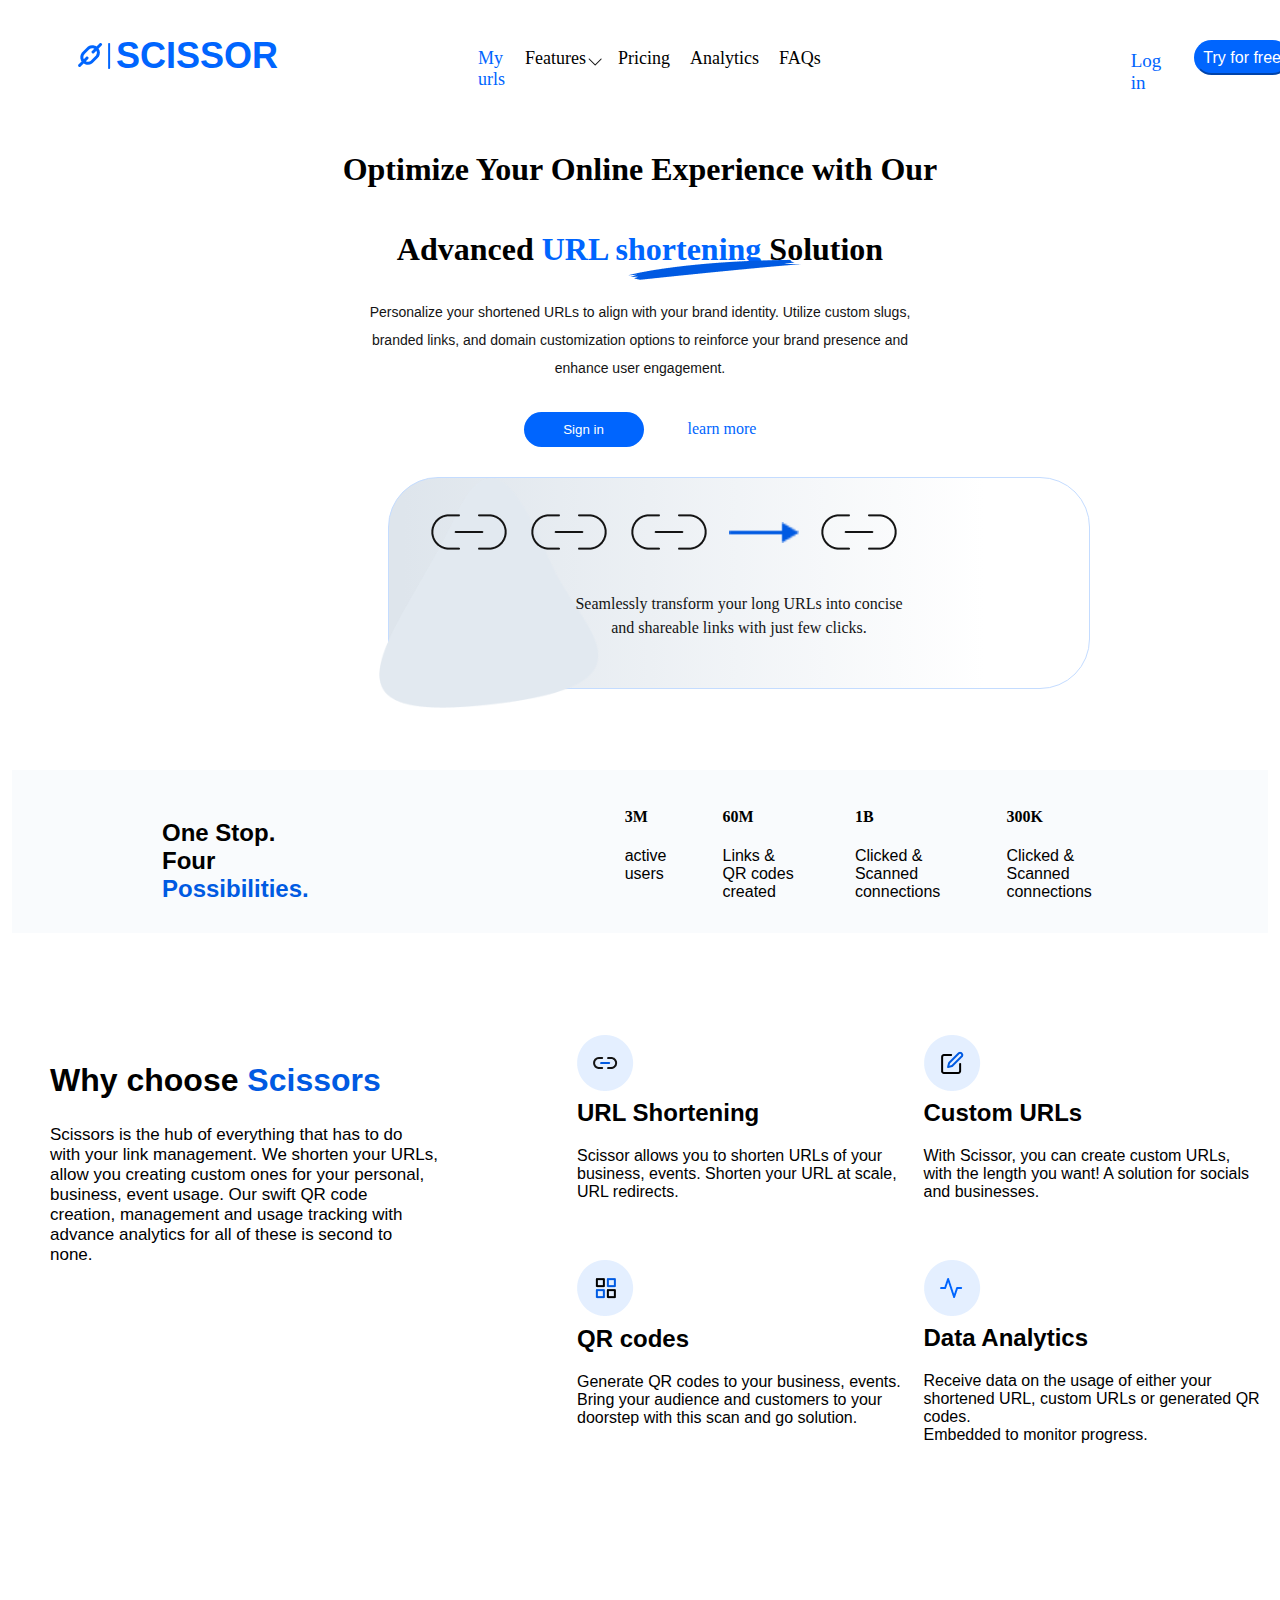
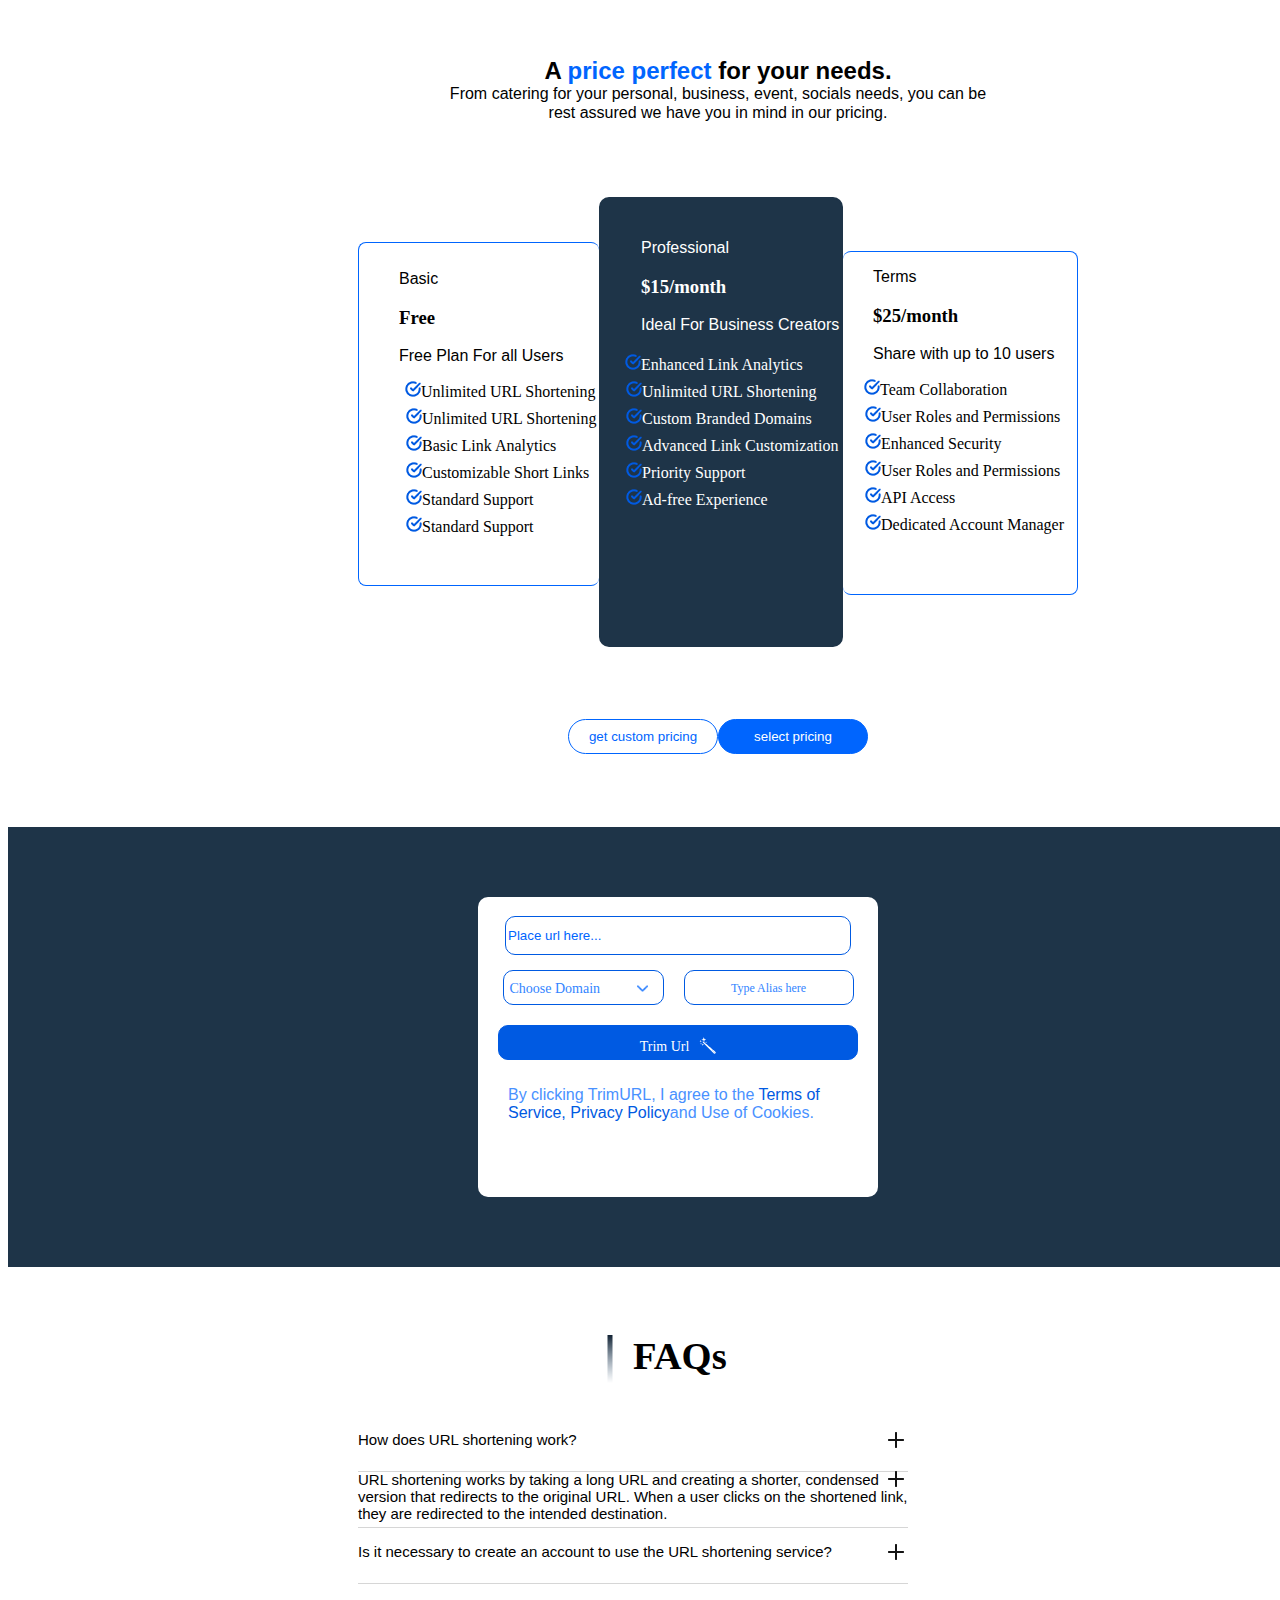
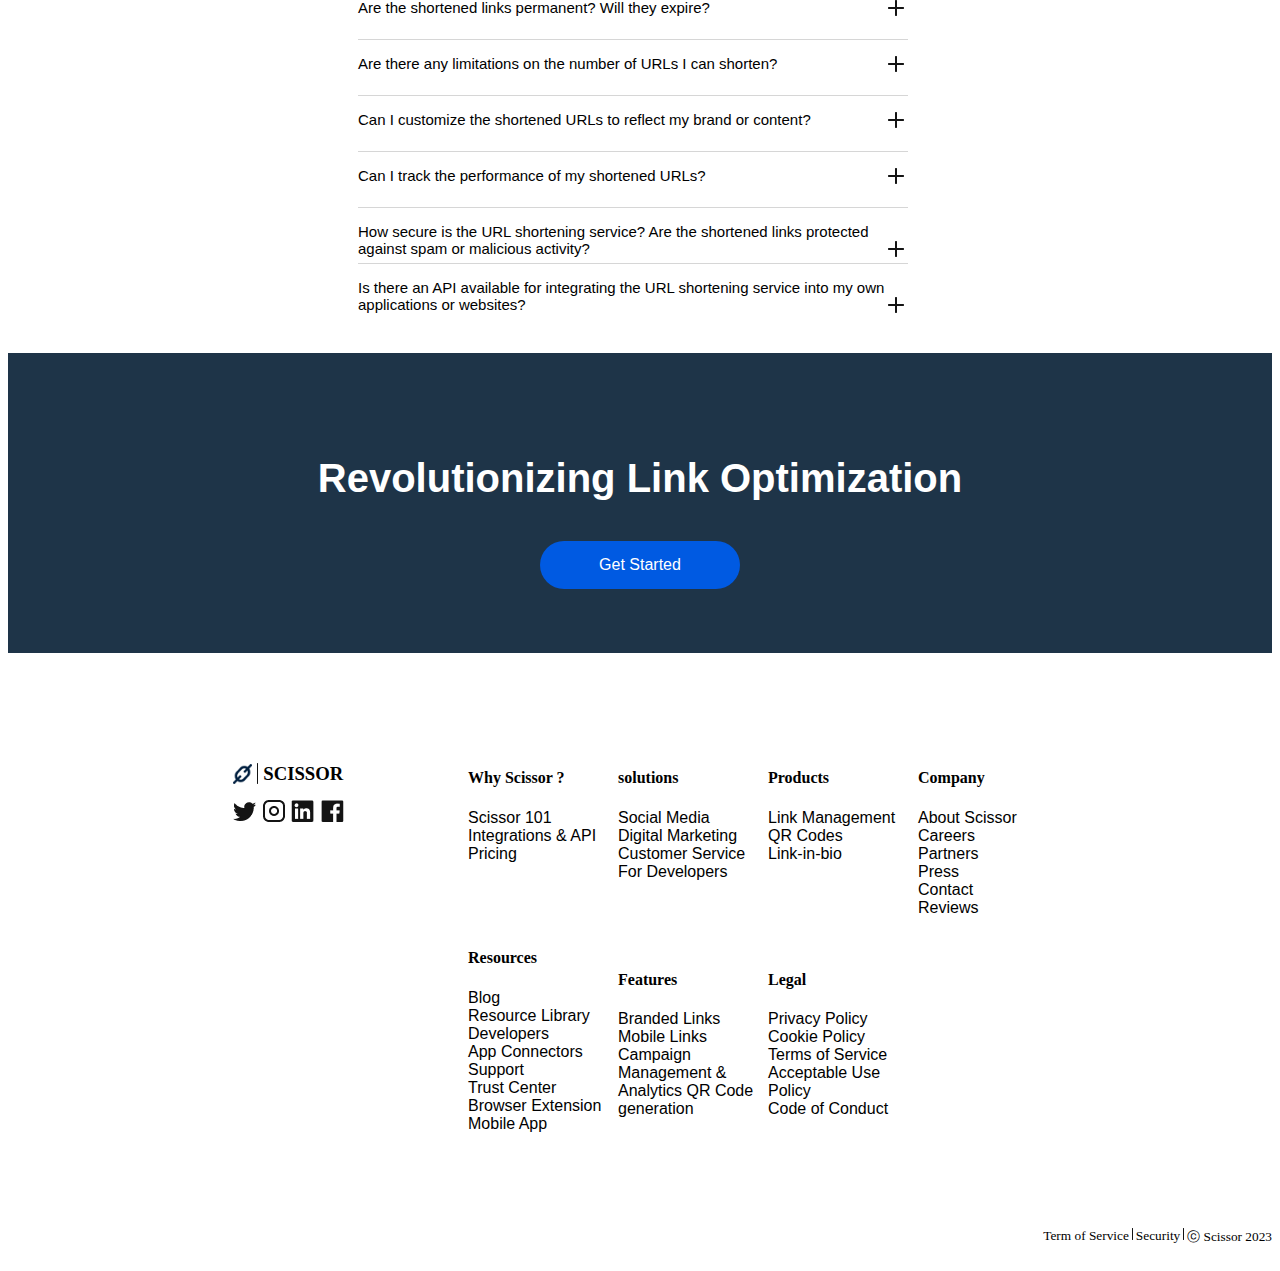
<file: index.html>
<!DOCTYPE html>
<html lang="en">
    <head>
    <meta charset="UTF-8">
    <meta name="viewport" content="width=device-width, initial-scale=1.0">
    <link rel="stylesheet" href="complete.css">
    <link href="https://fonts.cdnfonts.com/css/gilroy-bold">
    <title>My Web Page</title>
    </head>

    <body>
        <header>
            <div class="body1" style="display: flex; margin-top: 10px; ">
                <div class="header1">
                    <div><img src="blue keychain.png" style="margin-top: 33px;" ></div>
                    <div><img src="blue-line.png" style="margin-top: 33px;"></div>
                    <div><h2>SCISSOR</h2></div>
                </div>
                
                <div class="header2">
                    <ul style="display: flex; list-style: none; gap: 10px;">
                        <li style="margin-right: 10px; color: #0065FE;">My urls</li>

                        <div style="display: flex;">
                        <li style="margin-right: 10px;" >Features </li>
                        <li style="margin-top: 2px;margin-left: -13px;"><img src="black-arrow.png"></li>
                        </div>

                        <li style="margin-right: 10px;">Pricing </li>
                        <li style="margin-right: 10px;">Analytics</li>
                        <li style="margin-right: 10px;">FAQs</li>
                    </ul>
                </div>

                <div class="header3" style="display: flex;">
                    <div style="margin-top: 10px;"><a href="#" class="buttona">Log in</a></div>
                    <button class="buttonb">Try for free</button>
                </div>
                
            </div>
                <div>
                    <h1 id="mainheader">Optimize Your Online Experience with Our<br> Advanced <span style="color: #0065FE;">URL shortening</span> Solution</h1>
                    <img src="Vector 3.png" id="bluestroke">

                    <p id="paragraph1">Personalize your shortened URLs to align with your brand identity. Utilize custom slugs,<br>branded links, and domain customization options to reinforce your brand presence and <br> enhance user engagement.</p>
                </div>
                <div style="text-align: center; margin: 30px;">
                    <button id="signinbutton">Sign in</button>
                    <a href="#" id="learnmorebutton" style="margin-left: 40px; text-decoration: none; color: #0065FE;">learn more</a>
                </div>

                <div>
                    <div style="border: 1px solid #c4dcff; height: 210px; width: 700px; border-radius: 50px; margin-left: 380px; background: linear-gradient(to right, #dee5ec 2%, #ffffff 85%)">
                        <img src="waterdrop.png" style=" height: 230px; margin-left: -10px;">

                    <ul style="display: flex; list-style: none; margin-top: -220px; gap: 20px;">
                        <li> <img src="link-2.png" ></li>
                        <li> <img src="link-2.png" ></li>
                        <li> <img src="link-2.png" ></li>
                        <li> <img src="Line 7.png" id="arrowicon1" ></li>
                        <li> <img src="link-2.png"></li>

                    </ul>
                    <p style="text-align: center;" id="paragraph2">Seamlessly transform your long URLs into concise <br>and shareable links with just few clicks.</p>

                     <img src="Ellipse 1.png" style="margin-top: 150px; margin-bottom:-1px; width: 600px;">
                    </div>
                </div>
            </header>

        <div id="divbox1"> </div>
        

        <div class="body2">
            <div class="sectiona" style="display: flex; background-color: #F9FBFD;" >
                <div style="margin-right: 250px; margin-left: 150px; margin-top: 29px;">
                    <h2>One Stop. <br> Four <span style="color: #005AE2;"> Possibilities. </span> </h2>
                </div>
                <div style="margin-right: 140px;">
                    <ul style="list-style-type: none; display: flex; gap: 30px;">
                        <li><h4>3M </h4><p>active users</p></li>
                        <li><h4>60M</h4><p>Links & <br> QR codes created</p></li>
                        <li><h4>1B</h4><p>Clicked & <br> Scanned connections</p></li>
                        <li><h4>300K</h4><p>Clicked & <br> Scanned connections</p></li>
                    </ul>
                </div>
            </div>
            <div class="sectionb"></div>
            <div class="sectionc">
                <div class="random-column">
                    <div id="random-column1">
                        <h2 style="margin-left: 40px; font-size: 32px;">Why choose <span  style="color: #005AE2;">Scissors </span></h2>
                        <p style="margin-left: 40px; font-size: 17px;">Scissors is the hub of everything that has to do<br>with your link management. We shorten your URLs,<Br> allow you creating custom ones for your personal,<br> business, event usage. Our swift QR code<br> creation, management and usage tracking with <br>advance analytics for all of these is second to<br>none. </p>
                    </div>
                    <div id="random-column2">  </div>
                    <div id="random-column3">
                        <div class="gridycontainer">
                            <div class="gridy1">
                                <img src="Ellipse 2.png">
                                <div style="margin-top: -44px;"><img src="link-2 (1).png" style="margin-left: 16px;"></div>
                                <h2> URL Shortening</h2>
                                <p>Scissor allows you to shorten URLs of your <br> business, events. Shorten your URL at scale, <br> URL redirects.</p>
                            </div>
                            <div class="gridy1">
                                <img src="Ellipse 2.png">
                                <div style="margin-top: -44px;"><img src="edit.png" style="margin-left: 16px;"></div>
                                <h2>Custom URLs</h2>
                                <p>With Scissor, you can create custom URLs,<br> with the length you want! A solution for socials<br> and businesses.</p>
                            </div>
                            <div class="gridy1">
                                <img src="Ellipse 2.png">
                                <div style="margin-top: -44px;"><img src="grid.png" style="margin-left: 16px;"></div>
                                <h2>QR codes</h2>
                                <p>Generate QR codes to your business, events.<br> Bring your audience and customers to your<br> doorstep with this scan and go solution.</p>
                            </div>
                            <div class="gridy1">
                                <img src="Ellipse 2.png">
                                <div style="margin-top: -44px;"><img src="activity.png" style="margin-left: 16px;"></div>
                                <h2>Data Analytics</h2>
                                <p>Receive data on the usage of either your<br> shortened URL, custom URLs or generated QR codes.<br> Embedded to monitor progress.</p>
                            </div>
                        </div>
                        
                    </div>

                </div>
            </div>
            <div class="sectiond"></div>

        </div>
        <div style="margin-top: -10px;" id="#3">

            <div class="heeder">
                <h2>A <span style="color:#0065FE ;">price perfect</span> for your needs.</h2>
                <p style="margin-top: -20px;">From catering for your personal, business, event, socials needs, you can be</p>
                <p style="margin-top: -15px;" >rest assured we have you in mind in our pricing.</p>
            </div>
            <div class="columnnn">
                <div class="columnnn1" style="margin-top: 45px;">
                    <div id="sushi"></div>
                    <div id="caramel" style="margin-top: -30px;">
                        <div style="margin-left: 40px;">
                            <p>Basic</p>
                            <h3>Free</h3>
                            <p>Free Plan For all Users</p>
                        </div>
                        <ul style="white-space: nowrap; list-style-type: none;">
                        <li style="margin: 6px;"><img src="check-circle (2).png">Unlimited URL Shortening</li>
                        <li style="margin: 7px;" ><img src="check-circle (2).png" >Unlimited URL Shortening</li>
                        <li style="margin: 7px;"><img src="check-circle (2).png" >Basic Link Analytics</li>
                        <li style="margin: 7px;"><img src="check-circle (2).png" >Customizable Short Links</li>
                        <li style="margin: 7px;"><img src="check-circle (2).png" >Standard Support</li>
                        <li style="margin: 7px;"><img src="check-circle (2).png" >Standard Support</li>
                        </ul>
                        
                    </div>
                    <div id="idkbro"></div>
                </div>
                <div class="columnnn2" style="color: white;">
                    <div style="margin-left: 40px; margin-top: 40px;">
                        <p>Professional</p>
                        <h3>$15/month</h3>
                        <p>Ideal For Business Creators</p>
                    </div>

                    <div style="margin-left: -22px; margin-top: 20px;">
                        <ul style="white-space: nowrap; list-style-type: none;">
                        <li style="margin: 6px;"><img src="check-circle (2).png">Enhanced Link Analytics</li>
                        <li style="margin: 7px;" ><img src="check-circle (2).png" >Unlimited URL Shortening</li>
                        <li style="margin: 7px;"><img src="check-circle (2).png" >Custom Branded Domains</li>
                        <li style="margin: 7px;"><img src="check-circle (2).png" >Advanced Link Customization</li>
                        <li style="margin: 7px;"><img src="check-circle (2).png" >Priority Support</li>
                        <li style="margin: 7px;"><img src="check-circle (2).png" >Ad-free Experience</li>
                        </ul>
                    </div>
                </div>
                <div class="columnnn3"> 
                    <div id="tele1"></div>
                    <div id="tele2">
                        
                        <div style="margin-left: 30px;">
                            <p>Terms</p>
                            <h3>$25/month</h3>
                            <p>Share with up to 10 users</p>
                        </div>
                        <div style="margin-left: -25px;">
                            <ul style="white-space: nowrap; list-style-type: none;">
                            <li style="margin: 6px;"><img src="check-circle (2).png">Team Collaboration</li>
                            <li style="margin: 7px;" ><img src="check-circle (2).png" >User Roles and Permissions</li>
                            <li style="margin: 7px;"><img src="check-circle (2).png" >Enhanced Security</li>
                            <li style="margin: 7px;"><img src="check-circle (2).png" >User Roles and Permissions</li>
                            <li style="margin: 7px;"><img src="check-circle (2).png" >API Access</li>
                            <li style="margin: 7px;"><img src="check-circle (2).png" >Dedicated Account Manager</li>
                            </ul>
                        </div>
                        
                    </div>
                    <div id="tele3"></div>
                </div>
            </div>

            <div class="fowter" style="display: flex; align-items: center; justify-content: center;">
                <button id="buton">get custom pricing</button>
                <button id="baton">select pricing</button>
            </div>
        </div>

        <div id="#4">
            <div class="outer-box">
                <div class="inner-box">
    
                    <div id="urlllink">
                        <label for="urllink";></label>
                        <input type="text" id="urllink" name="urllink" placeholder="Place url here...">
                    </div>
                    
                    <div class="buttonflex">
                    <button id="buttonflex1">
                        <div style="display: flex;">
                            <div style="margin-top: -5px;"><p id="spd">Choose Domain</p></div>
                            <div style="margin-top: 8px; margin-left: 37px;"><img src="openicon.png" style="height: 7px;"></div>
                        </div>
                    </button>
                    <button id="buttonflex2"> Type Alias here</button>
                    </div>
    
                    <div class="buttonflexx">
                        <button id="buttonflex3"> 
                            <div style="display: flex; align-items: center; justify-content: center;">
                                <div><p id="spf">Trim Url</p></div>
                                <div style="margin-left: 10px;"><img src="magic wand (1).png" style="height: 17px;"></div>
                            </div>
                        </button>
                    </div>
    
                    <div style="margin-top: 10px;">
                        <p style="margin-left: 30px; color: #4991FF;">By clicking TrimURL, I agree to the <span style="color: #005AE2">Terms of Service, Privacy Policy</span>and Use of Cookies.</p>
                    </div>
                </div>
            </div>
        </div>
        <div>
            <div class="fifthbody">
              <div class="fifthbodydiv">
        
                <div style="display: flex;"> 
                  <div style="margin-left:275px; font-size: 33px;"><h3>FAQs</h3></div> 
                  <div style=" margin-left:-120px; margin-top: 40px;"> <img src="Line 70.png"></div>
                </div>
        
                <div class="roww" style="border-top: white;">
                  <div><p>How does URL shortening work?</p></div> 
                  <div class="roww2"><img src="plus.png"></div>
                </div>
        
                  <div class="roww" >
                    <div style="margin-top: -16px;"><p>URL shortening works by taking a long URL and creating a shorter, condensed version that redirects to the original URL. When a user clicks on the shortened link, they are redirected to the intended destination.
                    </p></div> 
                    <div class="roww2" style="margin-top: -70px;"><img src="plus.png"></div>  
                  </div>
        
                  <div class="roww">
                    <div><p>Is it necessary to create an account to use the URL shortening service?</p></div>
                    <div class="roww2"><img src="plus.png"></div>  
                  </div>
        
                  <div class="roww">
                    <div><p>Are the shortened links permanent? Will they expire?</p></div>
                    <div class="roww2"><img src="plus.png"></div>  
                  </div>
        
                  <div class="roww">
                    <div><p>Are there any limitations on the number of URLs I can shorten?</p></div> 
                    <div class="roww2"><img src="plus.png"></div>
                  </div>
        
                  <div class="roww">
                    <div><p>Can I customize the shortened URLs to reflect my brand or content?</p></div> 
                    <div class="roww2"><img src="plus.png"></div> 
                    </div>
        
                  <div class="roww">
                    <div><p>Can I track the performance of my shortened URLs?</p></div> 
                    <div  class="roww2"><img src="plus.png"></div> 
                  </div>
        
                  <div class="roww">
                    <div><p>How secure is the URL shortening service? Are the shortened links protected against spam or malicious activity?</p></div> 
                    <div  class="roww2"><img src="plus.png"></div>
                  </div>
        
                  <div class="roww">
                    <div><p>Is there an API available for integrating the URL shortening service into my own applications or websites?</p></div> 
                    <div  class="roww2"><img src="plus.png"></div>
                  </div>
        
              </div>
        
        
        
        
        
            </div>
          </div>

          <div class="bodyody6" >
    
            <h3 id="sry">Revolutionizing Link Optimization</h3>
            <button class="bodyody6button">Get Started</button>
            
            
        </div>

        <footer>
            <div style="display: flex; flex-direction: row;margin-top: 95px; gap: 100px;">
                <div id="footerboxa">
                    <div style="display: flex; align-items: center; justify-content: center; gap: 5px; margin-top: -4px;">
                        <img src="Vector (9).png" height="20px" width="19px">
                        <img src="Vector 2 (2).png" height="21px">
                        <h3 style="color: black;">SCISSOR</h3>
                    </div>

                    <div style="display: flex; align-items: center; justify-content: center; gap: 5px; margin-top: -4px;">
                        <img src="i.fi-social-twitter.png">
                        <img src="svg.feather (1).png">
                        <img src="i.fi-social-linkedin.png">
                        <img src="i.fi-social-facebook.png">
                    </div>

                </div>
                <div id="footerboxb">
                    <div style="display: flex; flex-direction: row; gap: 10px;">
                        <div class="mpp" style="gap: 20px; display: flex; flex-direction: column;">
                            <div id="mpp1">
                                <h4>Why Scissor ?</h4>
                                <p>Scissor 101<br>
                                    Integrations & API<br>
                                    Pricing</p>
                            </div>
                            <div id="mpp2">
                                <h4>Resources</h4>
                                <p>Blog<br>
                                    Resource Library<br>
                                    Developers<br>
                                    App Connectors<br>
                                    Support<br>
                                    Trust Center<br>
                                    Browser Extension<br>
                                    Mobile App</p>
                            </div>
                        </div>
                        <div class="mpp">
                            <div id="mpd1">
                                <h4>solutions</h4>
                                <p>Social Media<br>
                                    Digital Marketing<br>
                                    Customer Service<br>
                                    For Developers</p>
                            </div>
                            <div id="mpd2"></div>
                            <div id="mpd3">
                                <h4>Features</h4>
                                <p>Branded Links<br>
                                    Mobile Links<br>
                                    Campaign<br>
                                    Management &<br>
                                    Analytics
                                    QR Code generation</p>
                            </div>
                            <div id="mpd4"></div>
                        </div>
                        <div class="mpp">
                            <div id="mpc1">
                                <h4>Products</h4>
                                <p>Link Management<br>
                                    QR Codes<br>
                                    Link-in-bio</p>
                            </div>
                            <div id="mpc2"></div>
                            <div id="mpc3">
                                <h4>Legal</h4>
                                <p>Privacy Policy<br>
                                    Cookie Policy<br>
                                    Terms of Service<br>
                                    Acceptable Use Policy<br>
                                    Code of Conduct</p>
                            </div>
                        </div>
                        <div class="mpp">
                            <h4>Company</h4>
                           <p>About Scissor<br>
                            Careers<br>
                            Partners<br>
                            Press<br>
                            Contact<br>
                            Reviews</p>
                        </div>
                    </div>
                </div>
            </div >
             <div style="display:flex; flex-direction: row; justify-content: right; gap: 3px;"  >
                <small>Term of Service</small>
             <img src="Vector 2 (2).png" height="12px">
             <small>Security</small>
             <img src="Vector 2 (2).png" height="12px">
             <small>ⓒ Scissor 2023</small>
            </div>
        </footer>

        
    </body>
</html>
</file>
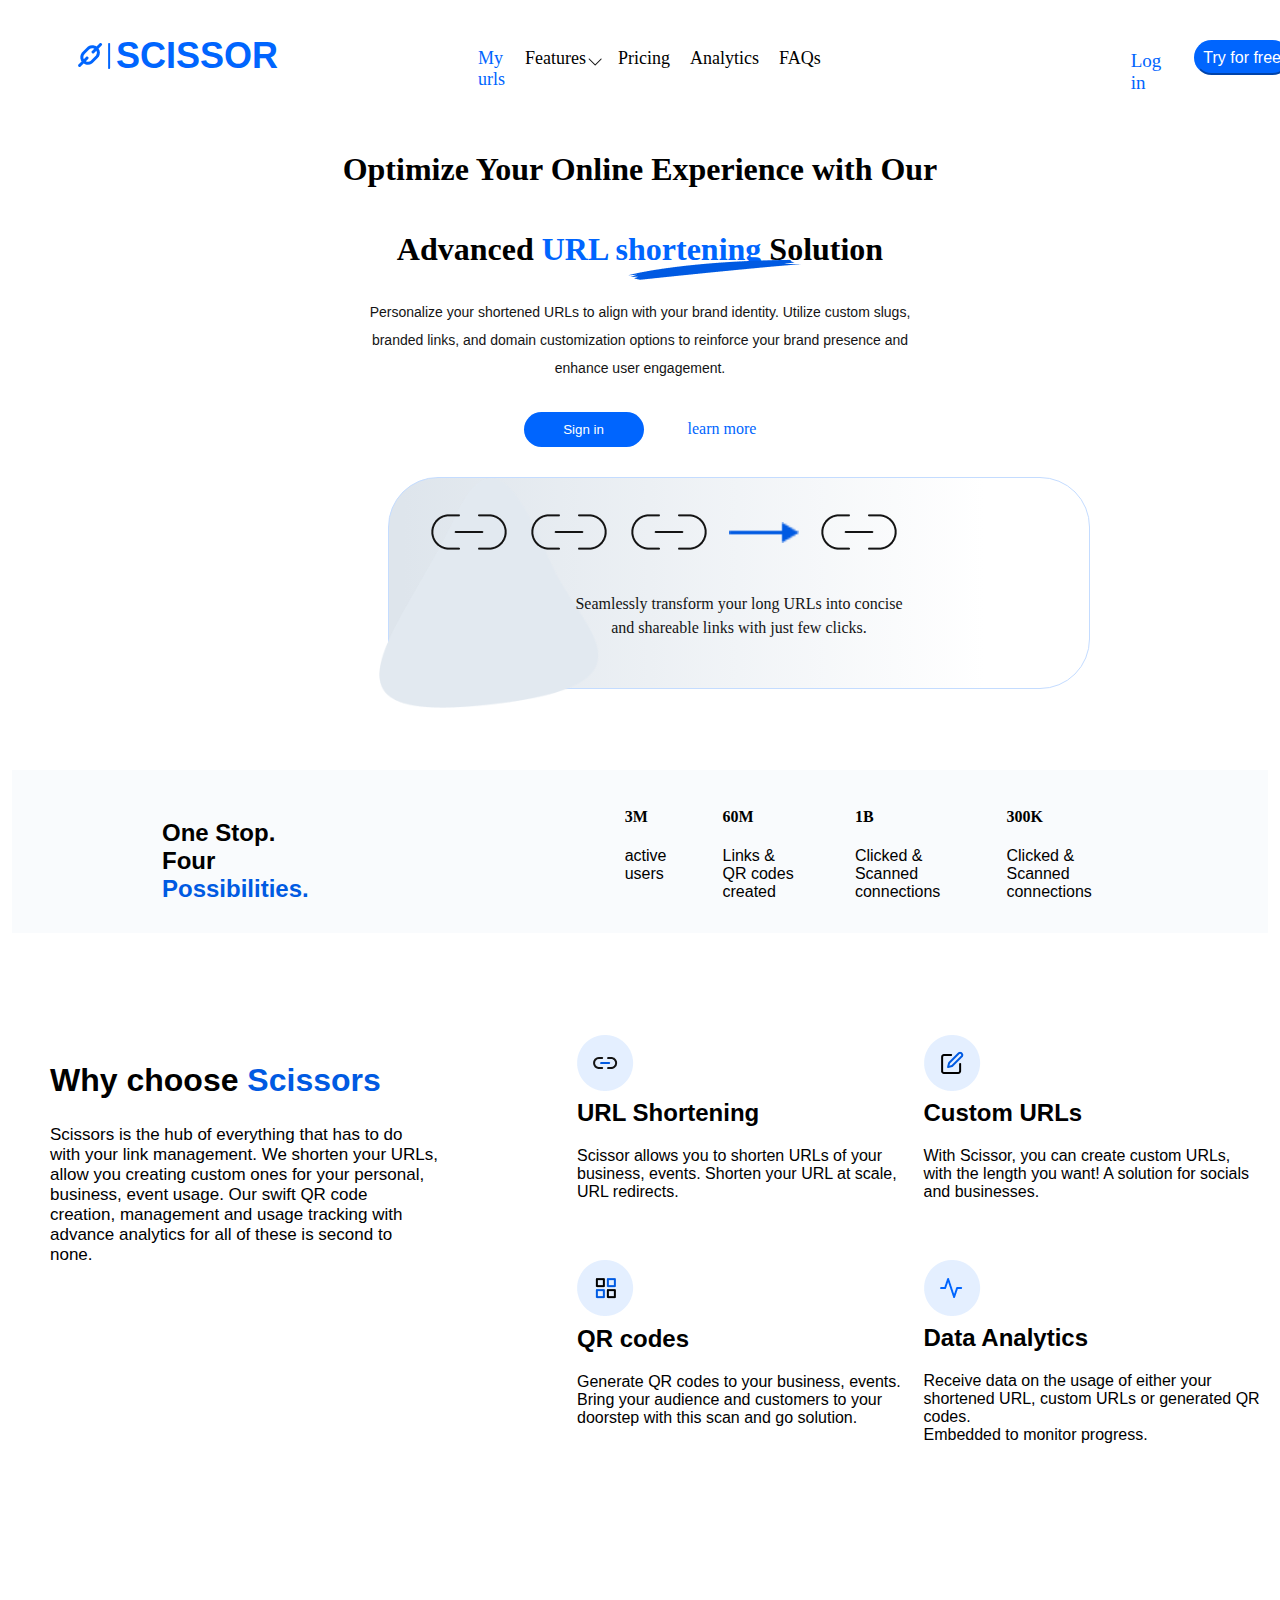
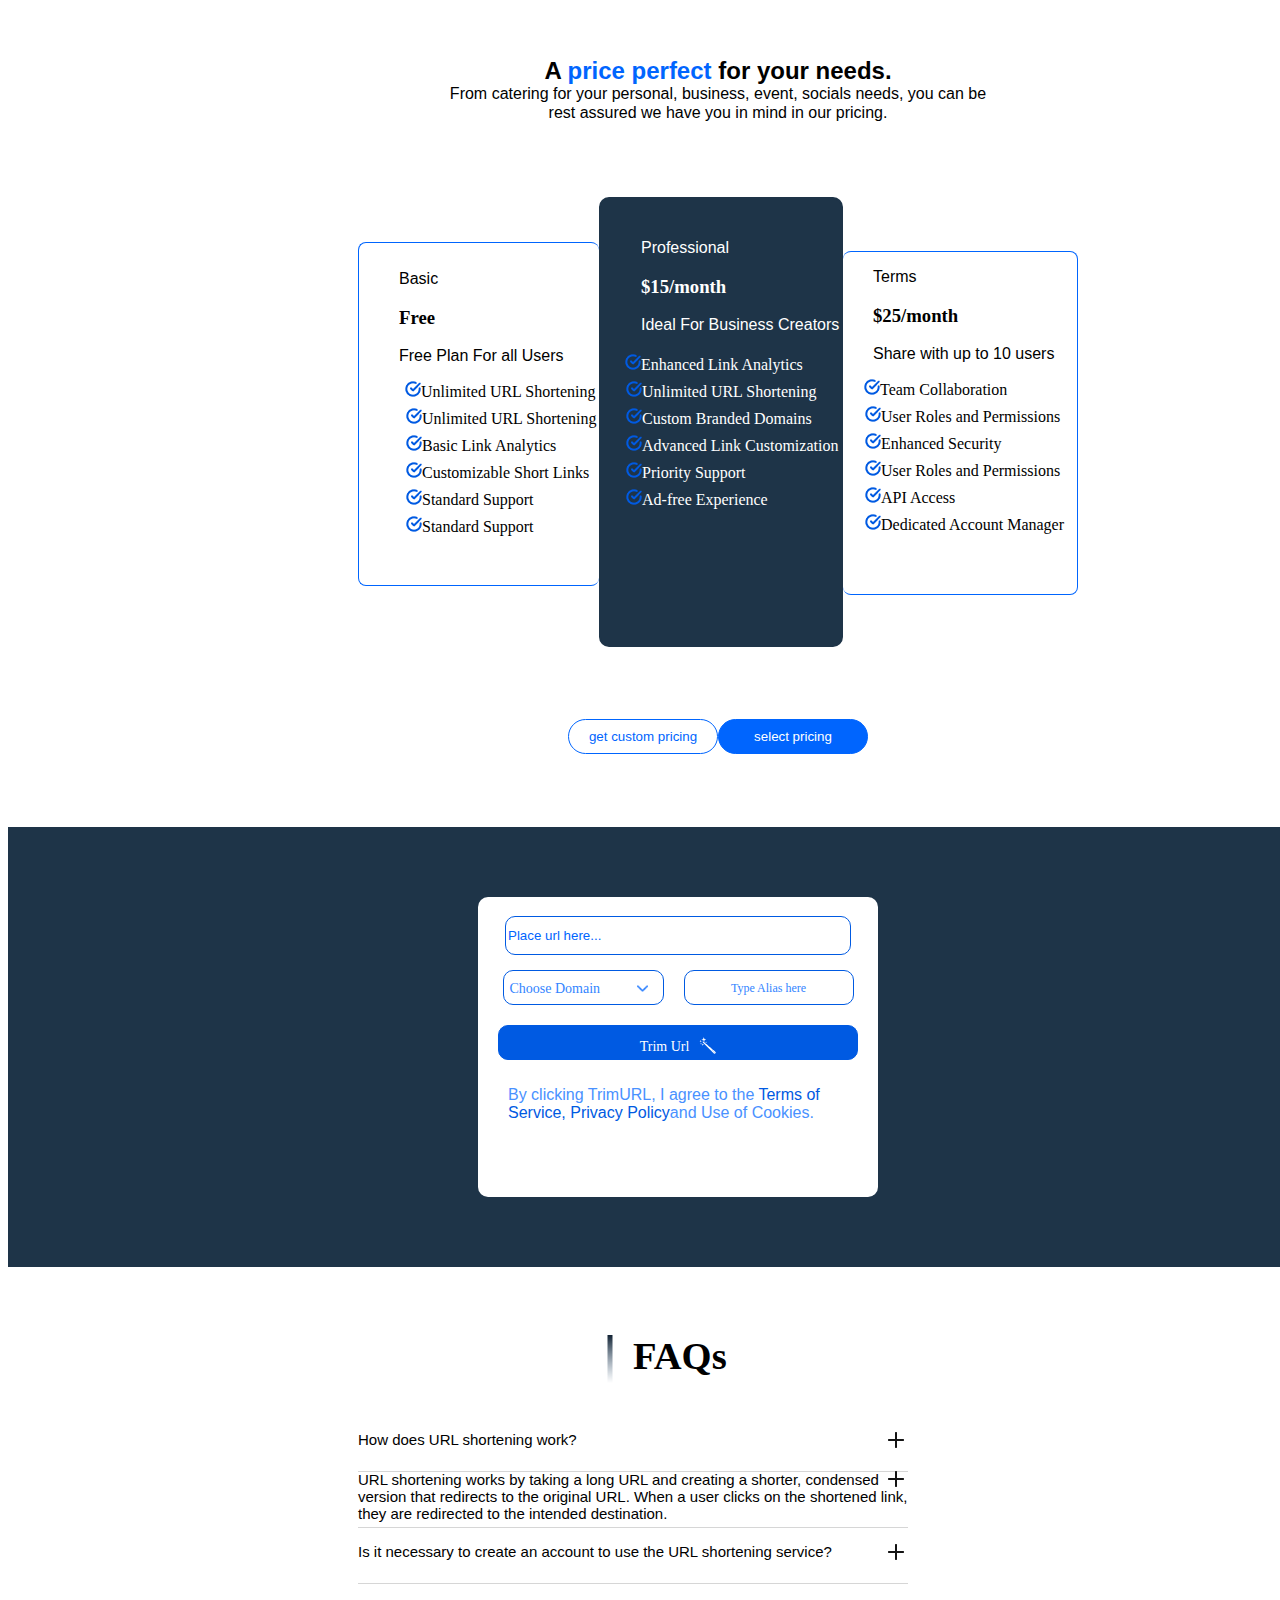
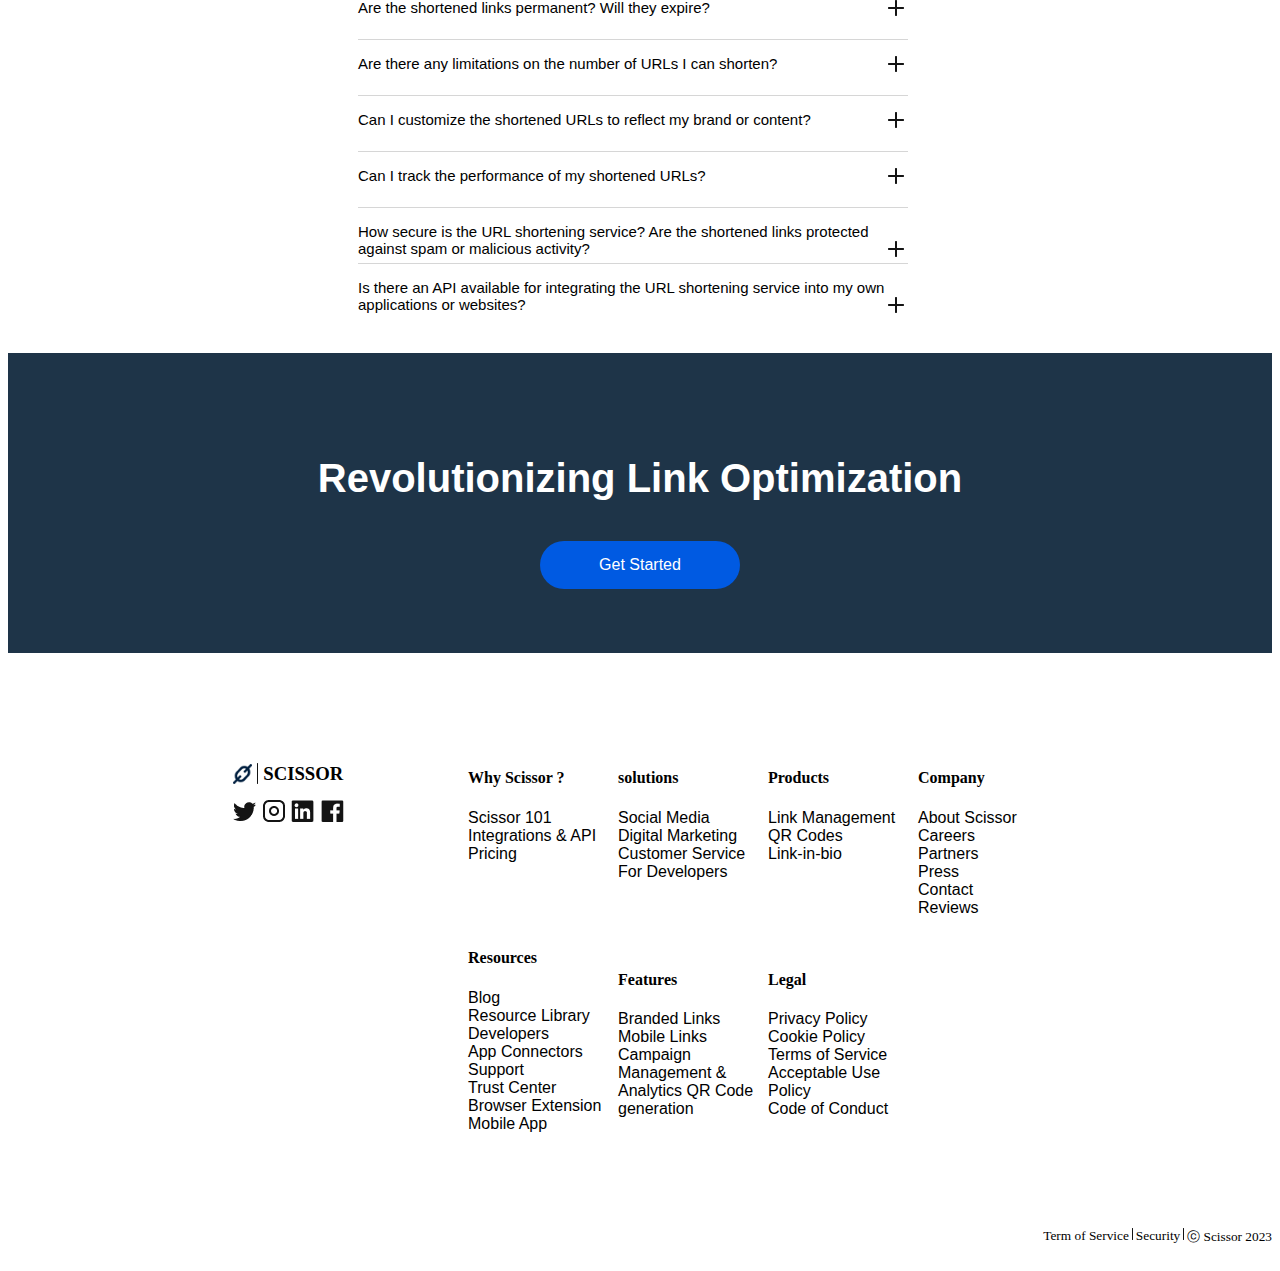
<file: complete.html>
<!DOCTYPE html>
<html lang="en">
    <head>
    <meta charset="UTF-8">
    <meta name="viewport" content="width=device-width, initial-scale=1.0">
    <link rel="stylesheet" href="complete.css">
    <link href="https://fonts.cdnfonts.com/css/gilroy-bold">
    <title>My Web Page</title>
    </head>

    <body>
        <header>
            <div class="body1" style="display: flex; margin-top: 10px; ">
                <div class="header1">
                    <div><img src="blue keychain.png" style="margin-top: 33px;" ></div>
                    <div><img src="blue-line.png" style="margin-top: 33px;"></div>
                    <div><h2>SCISSOR</h2></div>
                </div>
                
                <div class="header2">
                    <ul style="display: flex; list-style: none; gap: 10px;">
                        <li style="margin-right: 10px; color: #0065FE;">My urls</li>

                        <div style="display: flex;">
                        <li style="margin-right: 10px;" >Features </li>
                        <li style="margin-top: 2px;margin-left: -13px;"><img src="black-arrow.png"></li>
                        </div>

                        <li style="margin-right: 10px;">Pricing </li>
                        <li style="margin-right: 10px;">Analytics</li>
                        <li style="margin-right: 10px;">FAQs</li>
                    </ul>
                </div>

                <div class="header3" style="display: flex;">
                    <div style="margin-top: 10px;"><a href="#" class="buttona">Log in</a></div>
                    <button class="buttonb">Try for free</button>
                </div>
                
            </div>
                <div>
                    <h1 id="mainheader">Optimize Your Online Experience with Our<br> Advanced <span style="color: #0065FE;">URL shortening</span> Solution</h1>
                    <img src="Vector 3.png" id="bluestroke">

                    <p id="paragraph1">Personalize your shortened URLs to align with your brand identity. Utilize custom slugs,<br>branded links, and domain customization options to reinforce your brand presence and <br> enhance user engagement.</p>
                </div>
                <div style="text-align: center; margin: 30px;">
                    <button id="signinbutton">Sign in</button>
                    <a href="#" id="learnmorebutton" style="margin-left: 40px; text-decoration: none; color: #0065FE;">learn more</a>
                </div>

                <div>
                    <div style="border: 1px solid #c4dcff; height: 210px; width: 700px; border-radius: 50px; margin-left: 380px; background: linear-gradient(to right, #dee5ec 2%, #ffffff 85%)">
                        <img src="waterdrop.png" style=" height: 230px; margin-left: -10px;">

                    <ul style="display: flex; list-style: none; margin-top: -220px; gap: 20px;">
                        <li> <img src="link-2.png" ></li>
                        <li> <img src="link-2.png" ></li>
                        <li> <img src="link-2.png" ></li>
                        <li> <img src="Line 7.png" id="arrowicon1" ></li>
                        <li> <img src="link-2.png"></li>

                    </ul>
                    <p style="text-align: center;" id="paragraph2">Seamlessly transform your long URLs into concise <br>and shareable links with just few clicks.</p>

                     <img src="Ellipse 1.png" style="margin-top: 150px; margin-bottom:-1px; width: 600px;">
                    </div>
                </div>
            </header>

        <div id="divbox1"> </div>
        

        <div class="body2">
            <div class="sectiona" style="display: flex; background-color: #F9FBFD;" >
                <div style="margin-right: 250px; margin-left: 150px; margin-top: 29px;">
                    <h2>One Stop. <br> Four <span style="color: #005AE2;"> Possibilities. </span> </h2>
                </div>
                <div style="margin-right: 140px;">
                    <ul style="list-style-type: none; display: flex; gap: 30px;">
                        <li><h4>3M </h4><p>active users</p></li>
                        <li><h4>60M</h4><p>Links & <br> QR codes created</p></li>
                        <li><h4>1B</h4><p>Clicked & <br> Scanned connections</p></li>
                        <li><h4>300K</h4><p>Clicked & <br> Scanned connections</p></li>
                    </ul>
                </div>
            </div>
            <div class="sectionb"></div>
            <div class="sectionc">
                <div class="random-column">
                    <div id="random-column1">
                        <h2 style="margin-left: 40px; font-size: 32px;">Why choose <span  style="color: #005AE2;">Scissors </span></h2>
                        <p style="margin-left: 40px; font-size: 17px;">Scissors is the hub of everything that has to do<br>with your link management. We shorten your URLs,<Br> allow you creating custom ones for your personal,<br> business, event usage. Our swift QR code<br> creation, management and usage tracking with <br>advance analytics for all of these is second to<br>none. </p>
                    </div>
                    <div id="random-column2">  </div>
                    <div id="random-column3">
                        <div class="gridycontainer">
                            <div class="gridy1">
                                <img src="Ellipse 2.png">
                                <div style="margin-top: -44px;"><img src="link-2 (1).png" style="margin-left: 16px;"></div>
                                <h2> URL Shortening</h2>
                                <p>Scissor allows you to shorten URLs of your <br> business, events. Shorten your URL at scale, <br> URL redirects.</p>
                            </div>
                            <div class="gridy1">
                                <img src="Ellipse 2.png">
                                <div style="margin-top: -44px;"><img src="edit.png" style="margin-left: 16px;"></div>
                                <h2>Custom URLs</h2>
                                <p>With Scissor, you can create custom URLs,<br> with the length you want! A solution for socials<br> and businesses.</p>
                            </div>
                            <div class="gridy1">
                                <img src="Ellipse 2.png">
                                <div style="margin-top: -44px;"><img src="grid.png" style="margin-left: 16px;"></div>
                                <h2>QR codes</h2>
                                <p>Generate QR codes to your business, events.<br> Bring your audience and customers to your<br> doorstep with this scan and go solution.</p>
                            </div>
                            <div class="gridy1">
                                <img src="Ellipse 2.png">
                                <div style="margin-top: -44px;"><img src="activity.png" style="margin-left: 16px;"></div>
                                <h2>Data Analytics</h2>
                                <p>Receive data on the usage of either your<br> shortened URL, custom URLs or generated QR codes.<br> Embedded to monitor progress.</p>
                            </div>
                        </div>
                        
                    </div>

                </div>
            </div>
            <div class="sectiond"></div>

        </div>
        <div style="margin-top: -10px;" id="#3">

            <div class="heeder">
                <h2>A <span style="color:#0065FE ;">price perfect</span> for your needs.</h2>
                <p style="margin-top: -20px;">From catering for your personal, business, event, socials needs, you can be</p>
                <p style="margin-top: -15px;" >rest assured we have you in mind in our pricing.</p>
            </div>
            <div class="columnnn">
                <div class="columnnn1" style="margin-top: 45px;">
                    <div id="sushi"></div>
                    <div id="caramel" style="margin-top: -30px;">
                        <div style="margin-left: 40px;">
                            <p>Basic</p>
                            <h3>Free</h3>
                            <p>Free Plan For all Users</p>
                        </div>
                        <ul style="white-space: nowrap; list-style-type: none;">
                        <li style="margin: 6px;"><img src="check-circle (2).png">Unlimited URL Shortening</li>
                        <li style="margin: 7px;" ><img src="check-circle (2).png" >Unlimited URL Shortening</li>
                        <li style="margin: 7px;"><img src="check-circle (2).png" >Basic Link Analytics</li>
                        <li style="margin: 7px;"><img src="check-circle (2).png" >Customizable Short Links</li>
                        <li style="margin: 7px;"><img src="check-circle (2).png" >Standard Support</li>
                        <li style="margin: 7px;"><img src="check-circle (2).png" >Standard Support</li>
                        </ul>
                        
                    </div>
                    <div id="idkbro"></div>
                </div>
                <div class="columnnn2" style="color: white;">
                    <div style="margin-left: 40px; margin-top: 40px;">
                        <p>Professional</p>
                        <h3>$15/month</h3>
                        <p>Ideal For Business Creators</p>
                    </div>

                    <div style="margin-left: -22px; margin-top: 20px;">
                        <ul style="white-space: nowrap; list-style-type: none;">
                        <li style="margin: 6px;"><img src="check-circle (2).png">Enhanced Link Analytics</li>
                        <li style="margin: 7px;" ><img src="check-circle (2).png" >Unlimited URL Shortening</li>
                        <li style="margin: 7px;"><img src="check-circle (2).png" >Custom Branded Domains</li>
                        <li style="margin: 7px;"><img src="check-circle (2).png" >Advanced Link Customization</li>
                        <li style="margin: 7px;"><img src="check-circle (2).png" >Priority Support</li>
                        <li style="margin: 7px;"><img src="check-circle (2).png" >Ad-free Experience</li>
                        </ul>
                    </div>
                </div>
                <div class="columnnn3"> 
                    <div id="tele1"></div>
                    <div id="tele2">
                        
                        <div style="margin-left: 30px;">
                            <p>Terms</p>
                            <h3>$25/month</h3>
                            <p>Share with up to 10 users</p>
                        </div>
                        <div style="margin-left: -25px;">
                            <ul style="white-space: nowrap; list-style-type: none;">
                            <li style="margin: 6px;"><img src="check-circle (2).png">Team Collaboration</li>
                            <li style="margin: 7px;" ><img src="check-circle (2).png" >User Roles and Permissions</li>
                            <li style="margin: 7px;"><img src="check-circle (2).png" >Enhanced Security</li>
                            <li style="margin: 7px;"><img src="check-circle (2).png" >User Roles and Permissions</li>
                            <li style="margin: 7px;"><img src="check-circle (2).png" >API Access</li>
                            <li style="margin: 7px;"><img src="check-circle (2).png" >Dedicated Account Manager</li>
                            </ul>
                        </div>
                        
                    </div>
                    <div id="tele3"></div>
                </div>
            </div>

            <div class="fowter" style="display: flex; align-items: center; justify-content: center;">
                <button id="buton">get custom pricing</button>
                <button id="baton">select pricing</button>
            </div>
        </div>

        <div id="#4">
            <div class="outer-box">
                <div class="inner-box">
    
                    <div id="urlllink">
                        <label for="urllink";></label>
                        <input type="text" id="urllink" name="urllink" placeholder="Place url here...">
                    </div>
                    
                    <div class="buttonflex">
                    <button id="buttonflex1">
                        <div style="display: flex;">
                            <div style="margin-top: -5px;"><p id="spd">Choose Domain</p></div>
                            <div style="margin-top: 8px; margin-left: 37px;"><img src="openicon.png" style="height: 7px;"></div>
                        </div>
                    </button>
                    <button id="buttonflex2"> Type Alias here</button>
                    </div>
    
                    <div class="buttonflexx">
                        <button id="buttonflex3"> 
                            <div style="display: flex; align-items: center; justify-content: center;">
                                <div><p id="spf">Trim Url</p></div>
                                <div style="margin-left: 10px;"><img src="magic wand (1).png" style="height: 17px;"></div>
                            </div>
                        </button>
                    </div>
    
                    <div style="margin-top: 10px;">
                        <p style="margin-left: 30px; color: #4991FF;">By clicking TrimURL, I agree to the <span style="color: #005AE2">Terms of Service, Privacy Policy</span>and Use of Cookies.</p>
                    </div>
                </div>
            </div>
        </div>
        <div>
            <div class="fifthbody">
              <div class="fifthbodydiv">
        
                <div style="display: flex;"> 
                  <div style="margin-left:275px; font-size: 33px;"><h3>FAQs</h3></div> 
                  <div style=" margin-left:-120px; margin-top: 40px;"> <img src="Line 70.png"></div>
                </div>
        
                <div class="roww" style="border-top: white;">
                  <div><p>How does URL shortening work?</p></div> 
                  <div class="roww2"><img src="plus.png"></div>
                </div>
        
                  <div class="roww" >
                    <div style="margin-top: -16px;"><p>URL shortening works by taking a long URL and creating a shorter, condensed version that redirects to the original URL. When a user clicks on the shortened link, they are redirected to the intended destination.
                    </p></div> 
                    <div class="roww2" style="margin-top: -70px;"><img src="plus.png"></div>  
                  </div>
        
                  <div class="roww">
                    <div><p>Is it necessary to create an account to use the URL shortening service?</p></div>
                    <div class="roww2"><img src="plus.png"></div>  
                  </div>
        
                  <div class="roww">
                    <div><p>Are the shortened links permanent? Will they expire?</p></div>
                    <div class="roww2"><img src="plus.png"></div>  
                  </div>
        
                  <div class="roww">
                    <div><p>Are there any limitations on the number of URLs I can shorten?</p></div> 
                    <div class="roww2"><img src="plus.png"></div>
                  </div>
        
                  <div class="roww">
                    <div><p>Can I customize the shortened URLs to reflect my brand or content?</p></div> 
                    <div class="roww2"><img src="plus.png"></div> 
                    </div>
        
                  <div class="roww">
                    <div><p>Can I track the performance of my shortened URLs?</p></div> 
                    <div  class="roww2"><img src="plus.png"></div> 
                  </div>
        
                  <div class="roww">
                    <div><p>How secure is the URL shortening service? Are the shortened links protected against spam or malicious activity?</p></div> 
                    <div  class="roww2"><img src="plus.png"></div>
                  </div>
        
                  <div class="roww">
                    <div><p>Is there an API available for integrating the URL shortening service into my own applications or websites?</p></div> 
                    <div  class="roww2"><img src="plus.png"></div>
                  </div>
        
              </div>
        
        
        
        
        
            </div>
          </div>

          <div class="bodyody6" >
    
            <h3 id="sry">Revolutionizing Link Optimization</h3>
            <button class="bodyody6button">Get Started</button>
            
            
        </div>

        <footer>
            <div style="display: flex; flex-direction: row;margin-top: 95px; gap: 100px;">
                <div id="footerboxa">
                    <div style="display: flex; align-items: center; justify-content: center; gap: 5px; margin-top: -4px;">
                        <img src="Vector (9).png" height="20px" width="19px">
                        <img src="Vector 2 (2).png" height="21px">
                        <h3 style="color: black;">SCISSOR</h3>
                    </div>

                    <div style="display: flex; align-items: center; justify-content: center; gap: 5px; margin-top: -4px;">
                        <img src="i.fi-social-twitter.png">
                        <img src="svg.feather (1).png">
                        <img src="i.fi-social-linkedin.png">
                        <img src="i.fi-social-facebook.png">
                    </div>

                </div>
                <div id="footerboxb">
                    <div style="display: flex; flex-direction: row; gap: 10px;">
                        <div class="mpp" style="gap: 20px; display: flex; flex-direction: column;">
                            <div id="mpp1">
                                <h4>Why Scissor ?</h4>
                                <p>Scissor 101<br>
                                    Integrations & API<br>
                                    Pricing</p>
                            </div>
                            <div id="mpp2">
                                <h4>Resources</h4>
                                <p>Blog<br>
                                    Resource Library<br>
                                    Developers<br>
                                    App Connectors<br>
                                    Support<br>
                                    Trust Center<br>
                                    Browser Extension<br>
                                    Mobile App</p>
                            </div>
                        </div>
                        <div class="mpp">
                            <div id="mpd1">
                                <h4>solutions</h4>
                                <p>Social Media<br>
                                    Digital Marketing<br>
                                    Customer Service<br>
                                    For Developers</p>
                            </div>
                            <div id="mpd2"></div>
                            <div id="mpd3">
                                <h4>Features</h4>
                                <p>Branded Links<br>
                                    Mobile Links<br>
                                    Campaign<br>
                                    Management &<br>
                                    Analytics
                                    QR Code generation</p>
                            </div>
                            <div id="mpd4"></div>
                        </div>
                        <div class="mpp">
                            <div id="mpc1">
                                <h4>Products</h4>
                                <p>Link Management<br>
                                    QR Codes<br>
                                    Link-in-bio</p>
                            </div>
                            <div id="mpc2"></div>
                            <div id="mpc3">
                                <h4>Legal</h4>
                                <p>Privacy Policy<br>
                                    Cookie Policy<br>
                                    Terms of Service<br>
                                    Acceptable Use Policy<br>
                                    Code of Conduct</p>
                            </div>
                        </div>
                        <div class="mpp">
                            <h4>Company</h4>
                           <p>About Scissor<br>
                            Careers<br>
                            Partners<br>
                            Press<br>
                            Contact<br>
                            Reviews</p>
                        </div>
                    </div>
                </div>
            </div >
             <div style="display:flex; flex-direction: row; justify-content: right; gap: 3px;"  >
                <small>Term of Service</small>
             <img src="Vector 2 (2).png" height="12px">
             <small>Security</small>
             <img src="Vector 2 (2).png" height="12px">
             <small>ⓒ Scissor 2023</small>
            </div>
        </footer>

        
    </body>
</html>
</file>
<file: complete.css>
.header1{
  display: flex;
  flex-direction: row;
   color: var(--primary-300-base, #0065FE);
              font-size: 24px;
              line-height: 32px;;
  gap: 5px;
  margin-left: 70px;
          
}




.header2{
  display: flex;
  font-size: 18px;
  margin-left: 160PX;
  margin-top: 20px;
}


.header3{
  display: flex;
  height: 30px;
margin-left: 300px;
margin-top: 30px;
gap: 20px;
}

.buttona{
  color: #0065FE;
  font-size: 19px;
  text-decoration: none;
}
.buttonb{ 
border-radius: 20px;
border-color: #0065FE;
background-color:#0065FE;
height: 35px;
width: 109px;
color: white;
font-size: 16px;
}

#mainheader {
  text-align: center ; 
  line-height: 80px;
  margin-bottom: -30px;
}

#paragraph1{
text-align: center;
color: var(--text-color-main-text, #141414);
font-size: 14px;
line-height: 28px;
}

#bluestroke{
 margin-left: 620px;
}

#learnmorebutton{
  margin-left: 40px
}

#learnmorebutton:hover{
  color: crimson;
}

#signinbutton{
  border-radius: 40px;
  background-color: #0065FE;
  border: #0065FE;
  color: white;
  height: 35px;
  width: 120px;
}

#signinbutton:hover{
  color:crimson;
}

#arrowicon1{
  width: 70px;
  position: relative;
  top: 30px;
}
#paragraph2{
  color: var(--text-color-main-text, #141414);
text-align: center;
font-size: 16px;
font-family: Gilroy-Medium;
line-height: 24px;
}

#rectangleicon{
  position: relative;
  right: 240px;
  top: -10px;
}

#divbox1{
  height: 75px;
  width: 100%;
  border: 1px solid white;
  margin-bottom: 0px;
  
}

#divbox2{
  height: 50px;
  width: 100%;
  margin-bottom: 0px;
  margin-top: 0px;

}
.body2{
  display: grid;
  border: 2px solid white;
}
.sectiona{
  grid-row: 1;
  border: 2px solid white;

}
.sectionb{
  grid-row: 2;
  background-color: white;
  height: 100px;
  
}
.sectionc{
  grid-row: 3;
  background-color:white;
  height: 450px;
}
.sectiond{
  grid-row: 4;
  background-color: white;
  height: 100px;
}

.random-column{
  display: grid;
  grid-template-columns: 35% 10% 55%;
  height: 450px;
}

#random-column1{
  background-color: white;

}

#random-column2{
  background-color: white;
}

#random-column3{
  background-color: white;
}

.gridycontainer {
  display: grid;
  grid-template-rows: auto auto; 
  grid-template-columns: 1fr 1fr;

}

.gridy1 {
  background-color: white;
  height: 225px;
}

h2{
  font-family: Gilroy-Bold, sans-serif;
}
p{
  font-family: Gilroy-medium, sans-serif;
}

.heeder{
  width: 720px;
  height: 100px;
  margin-bottom: 60px;
  margin-left: 350px;
  margin-top: 60px;
  display: flex;
  flex-direction: column;
  align-items: center;

}
.columnnn{
  width: 720px;
  height: 450px;
  display: flex;
  margin-bottom: 60px;
  margin-left: 350px;
  margin-top: 60px;
  display: flex;
  flex-direction: row;

}

.fowter{
  width: 720px;
  height: 60px;
  margin-bottom: 60px;
  margin-left: 350px;
  margin-top: 60px;
}

.columnnn1{
  width:240px ;
  height: 76%;
   border-top: 1px solid #0065FE;
  border-bottom: 1px solid #0065FE;
  border-left: 1px solid #0065FE;
  border-radius: 8px;
} 
.columnnn2{
  width: 240px;
  border: 2px solid #1E3448;
  background-color: #1E3448;
  border-radius: 10px;
  

}

.columnnn3{
  width: 240px;

}
#sushi{
  height: 12%;


}
#idkbro{
  height: 12%;


}
#caramel{
  height: 76%;
}

#tele1{
  height: 12%;


}
#tele2{
  height: 76%;
  border-top: 1px solid #0065FE;
  border-bottom: 1px solid #0065FE;
  border-right: 1px solid #0065FE;
  border-radius: 8px;
}
#tele3{
  height: 12%;


}
#buton{
background-color: white;
color: #0065FE;
border: 1px solid #0065FE;
border-radius: 25px;
width: 150px;
height: 35px;
}
#baton{
  background-color: #0065FE;
  color: white;
  border:1px solid #0065FE;
  border-radius: 25px;
  width: 120px;
  height: 35px;
  width: 150px;
}

.outer-box {
  background-color:#1E3448;
  height: 400px;
  width: 100%;
  padding: 20px;
  display: flex;
}

.inner-box {
margin-top: 50px;
height: 300px;
display: flex;
justify-content: center;
align-items: center;
margin-left: 450px; /*formally 450px */
width: 400px;
background-color: white;
border-radius: 10px;
flex-direction: column;

}
#urlllink{
display: flex;
justify-content: center;
align-items: center;
margin-top: -39px;
}

#urllink{
border: 1px solid #005AE2;
width: 340px;
margin-bottom: 30px;
height: 35px;
border-radius: 10px;
}
.buttonflex{
display: flex;
justify-content: center;
margin-top: -15px;
}

#buttonflex1{
border: 1px solid #005AE2; 
height: 35px; 
width:161px; 
border-radius: 10px;
background-color: white; 
margin-right: 10px;

}

#buttonflex2{
border: 1px solid #005AE2; 
height: 35px;
width:170px; 
border-radius: 10px; background-color:
 white; margin-left: 10px;
 color: var(--primary-100, #3284FF);
font-size: 12px;
font-family: Gilroy-Medium;
line-height: 18px;
}

.buttonflexx{
display: flex;
justify-content: center;
align-items: center;
}

#buttonflex3{
border: 1px solid #005AE2; 
height: 35px; 
width: 360px; 
border-radius: 10px;
background-color: #005AE2; 
margin-top: 20px;
}

#spd{
color: var(--primary-100, #3284FF);
font-size: 14px;
font-family: Gilroy-Medium;
}

#spf{
color: var(--neutral-white, #FFF);
font-size: 14px;
font-family: Gilroy-SemiBold;
line-height: 12px;
}
.fifthbody{
  height: 100%;
  width: 100%;
  background-color: white;
}

.fifthbodydiv{
  height: 630px;
  width: 550px;
  background-color:white;
  margin-top: 28px;
  margin-bottom: 28px;
  margin-left: 350px;
  margin-right: 350px;
  display: flex;
  flex-direction: column;
}

.roww{
  height: 55px;
  border-top: 1px solid #D6D6D6;
  display: flex;
  flex-direction: column;
  justify-content: left;
  font-size: 15px;
}
.roww2{
  display: flex;
  margin-top: -35px; 
  justify-content: right;
}
input::placeholder{
  color: #0065FE;
}

.bodyody6{
  height: 300px;
  width: 100%;
  background-color:#1E3448;
  display: flex;
  flex-direction: column;
  justify-content: center;
  align-items: center;
}
.bodyody6button{
  height: 48px;
  width: 200px;
  background-color: #005AE2;
  border: #005AE2;
  border-radius: 30px;
  color: white;
  
font-size: 16px;
font-family: Gilroy-SemiBold, sans-serif;
line-height: 12px;
}
#sry{
  color: #FFF;
text-align: center;
font-size: 40px;
font-family: Gilroy-Bold, sans-serif;
}

#footerboxa{
  height: 90px;
  width: 160px;
  margin-left: 200px;
}

#footerboxb{
  height: 480px;
  width: 600px;
}
.mpp{
  width: 140px;
  height: 480px;
}
#mpp1{
  height: 160px;
}
#mpp2{
  height: 300px;
}

#mpd1{
  height: 160px;

}
#mpd2{
height: 20px;
}
#mpd3{
height: 280px;
}
#mpd4{
height: 20px;
}

#mpc1{
  height: 160px;
}

#mpc2{
  height: 20px;

}
#mpc3{
  height: 300px;
}

p{
  font-family: gilroy-medium, sans-serif;
}
h1 h2 h3 h4 h5 h6{
  font-family: gilroy-bold, sans-serif;
}
</file>
